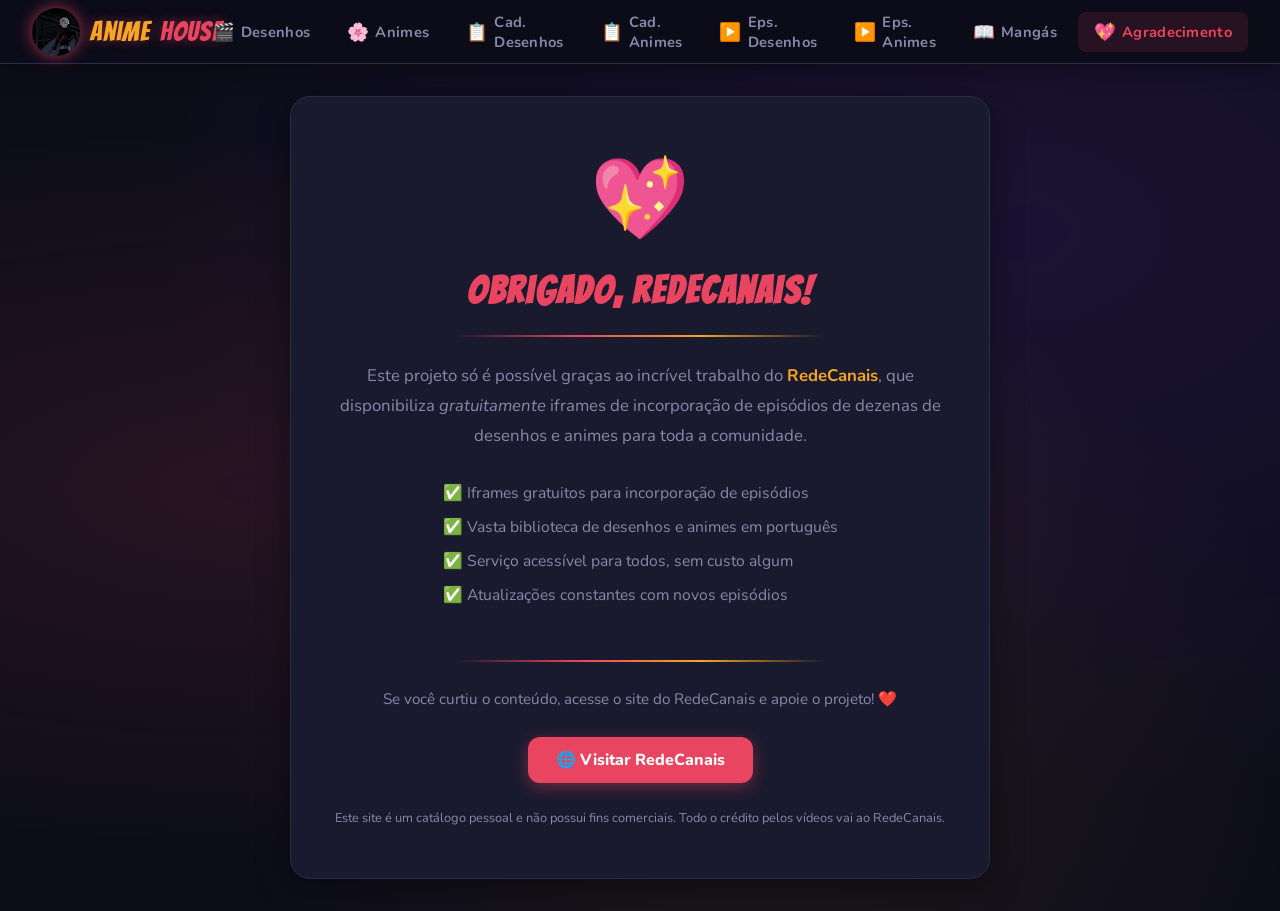
<file: agradecimento.html>
<!DOCTYPE html>
<html lang="pt-BR">
<head>
  <meta charset="UTF-8" />
  <meta name="viewport" content="width=device-width, initial-scale=1.0" />
  <title>Anime House — Agradecimento</title>
  <meta name="description" content="Agradecimento especial ao RedeCanais por disponibilizar iframes gratuitos de desenhos e animes." />
  <link rel="icon" type="image/jpeg" href="assets/red x.jpg" />
  <link rel="stylesheet" href="css/style.css" />
  <style>
    .thanks-bg {
      min-height: calc(100vh - 64px);
      display: flex;
      align-items: center;
      justify-content: center;
      padding: 2rem;
      background:
        radial-gradient(ellipse at 20% 50%, rgba(233,69,96,.12) 0%, transparent 60%),
        radial-gradient(ellipse at 80% 20%, rgba(124,58,237,.12) 0%, transparent 60%),
        radial-gradient(ellipse at 60% 80%, rgba(245,166,35,.08) 0%, transparent 50%);
    }
    .heart-pulse {
      display: inline-block;
      animation: pulse 1.2s ease infinite;
    }
    @keyframes pulse {
      0%, 100% { transform: scale(1); }
      50%       { transform: scale(1.18); }
    }
    .features-list {
      list-style: none;
      margin: 1.5rem 0;
      text-align: left;
      display: inline-block;
    }
    .features-list li {
      padding: 6px 0;
      color: var(--text-muted);
      font-size: .98rem;
    }
    .features-list li::before { content: '✅  '; }
    .divider-gradient {
      height: 2px;
      background: linear-gradient(90deg, transparent, var(--primary), var(--accent), transparent);
      margin: 1.5rem auto;
      width: 60%;
    }
  </style>
</head>
<body>

<!-- NAVBAR -->
<nav class="navbar">
  <div class="navbar-brand">
    <img src="assets/red x.jpg" alt="Mascote" style="height:48px;width:48px;object-fit:cover;border-radius:50%;filter:drop-shadow(0 0 8px rgba(233,69,96,0.7));" />
    <span>Anime</span>House
  </div>
  <ul class="navbar-links" id="navLinks">
    <li><a href="index.html"><span class="nav-icon">🎬</span> Desenhos</a></li>
    <li><a href="animes.html"><span class="nav-icon">🌸</span> Animes</a></li>
    <li><a href="cadastro.html"><span class="nav-icon">📋</span> Cad. Desenhos</a></li>
    <li><a href="cadastro-animes.html"><span class="nav-icon">📋</span> Cad. Animes</a></li>
    <li><a href="desenhos.html"><span class="nav-icon">▶️</span> Eps. Desenhos</a></li>
    <li><a href="anime-episodios.html"><span class="nav-icon">▶️</span> Eps. Animes</a></li>
    <li><a href="mangas.html"><span class="nav-icon">📖</span> Mangás</a></li>
    <li><a href="agradecimento.html"><span class="nav-icon">💖</span> Agradecimento</a></li>
  </ul>
  <button class="navbar-burger" id="navBurger" aria-label="Menu">
    <span></span><span></span><span></span>
  </button>
</nav>

<div class="thanks-bg">
  <div class="thanks-card">
    <div class="big-icon"><span class="heart-pulse">💖</span></div>
    <h2>Obrigado, RedeCanais!</h2>
    <div class="divider-gradient"></div>
    <p>
      Este projeto só é possível graças ao incrível trabalho do
      <strong style="color:var(--accent)">RedeCanais</strong>, que disponibiliza
      <em>gratuitamente</em> iframes de incorporação de episódios de dezenas de
      desenhos e animes para toda a comunidade.
    </p>
    <ul class="features-list">
      <li>Iframes gratuitos para incorporação de episódios</li>
      <li>Vasta biblioteca de desenhos e animes em português</li>
      <li>Serviço acessível para todos, sem custo algum</li>
      <li>Atualizações constantes com novos episódios</li>
    </ul>
    <div class="divider-gradient"></div>
    <p style="font-size:.95rem;">
      Se você curtiu o conteúdo, acesse o site do RedeCanais e apoie o projeto! ❤️
    </p>
    <a class="site-link" href="https://redecanais.ooo" target="_blank" rel="noopener">
      🌐 Visitar RedeCanais
    </a>
    <p style="margin-top:1.5rem;font-size:.8rem;color:var(--text-muted);">
      Este site é um catálogo pessoal e não possui fins comerciais.
      Todo o crédito pelos vídeos vai ao RedeCanais.
    </p>
  </div>
</div>

<script src="js/db.js"></script>
</body>
</html>
</file>
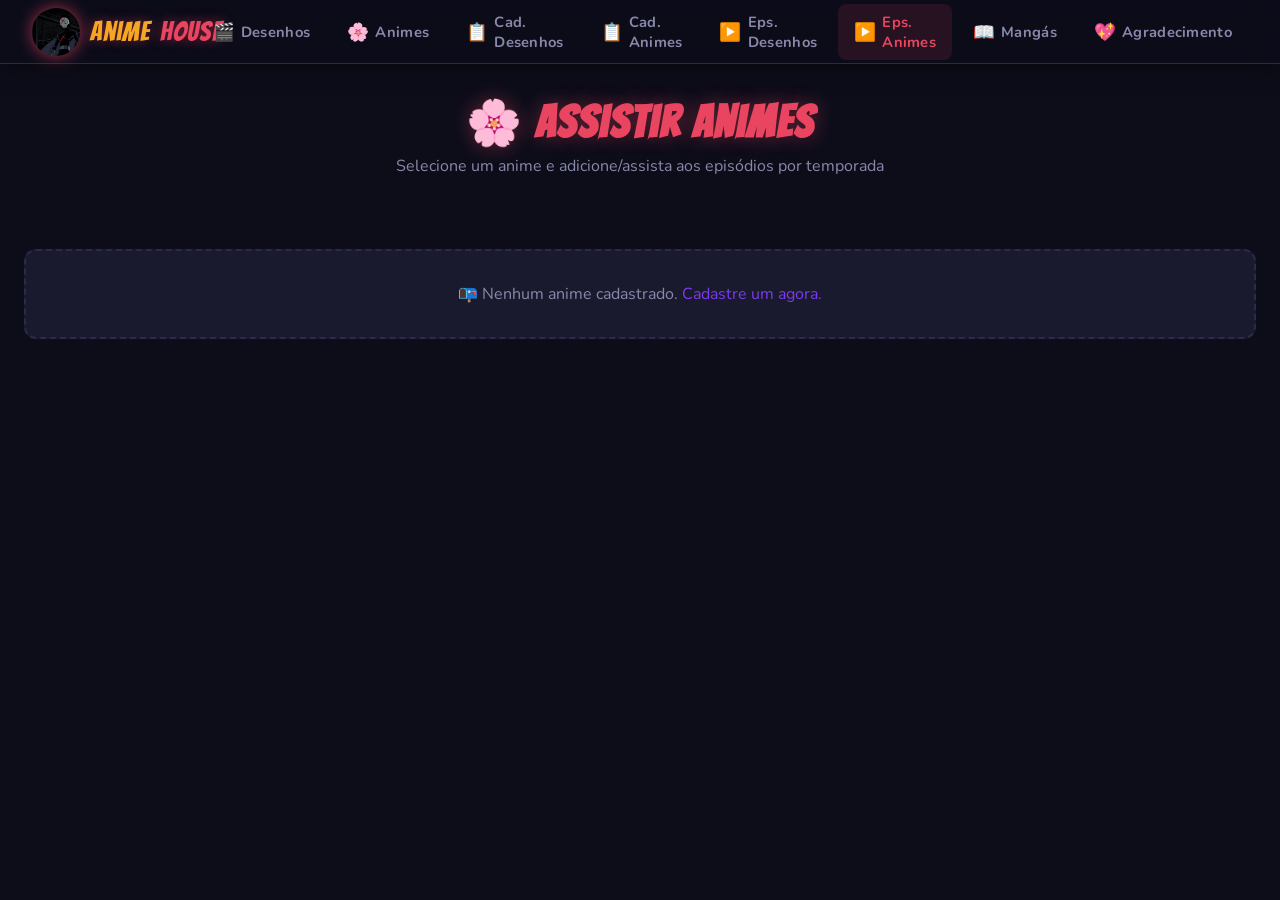
<file: anime-episodios.html>
<!DOCTYPE html>
<html lang="pt-BR">
<head>
  <meta charset="UTF-8" />
  <meta name="viewport" content="width=device-width, initial-scale=1.0" />
  <title>Anime House — Episódios de Animes</title>
  <meta name="description" content="Assista aos episódios dos seus animes favoritos por temporada." />
  <link rel="icon" type="image/jpeg" href="assets/red x.jpg" />
  <link rel="stylesheet" href="css/style.css" />
  <style>
    .cartoon-selector {
      display: flex;
      flex-wrap: wrap;
      gap: .7rem;
      margin-bottom: 2rem;
    }
    .cartoon-pill {
      display: inline-flex;
      align-items: center;
      gap: 8px;
      padding: 8px 16px;
      border-radius: 40px;
      background: var(--bg-card);
      border: 1px solid var(--border);
      cursor: pointer;
      font-weight: 700;
      font-size: .88rem;
      color: var(--text-muted);
      transition: background var(--transition), border-color var(--transition), color var(--transition);
    }
    .cartoon-pill img { width: 26px; height: 26px; border-radius: 50%; object-fit: cover; }
    .cartoon-pill:hover, .cartoon-pill.active {
      background: rgba(124,58,237,0.12);
      border-color: var(--accent2);
      color: #a78bfa;
    }
    .ep-form-row { display: flex; gap: .7rem; flex-wrap: wrap; align-items: flex-end; }
    .ep-form-row .form-group { margin-bottom: 0; flex: 1; min-width: 120px; }
  </style>
</head>
<body>

<!-- NAVBAR -->
<nav class="navbar">
  <div class="navbar-brand">
    <img src="assets/red x.jpg" alt="Mascote" style="height:48px;width:48px;object-fit:cover;border-radius:50%;filter:drop-shadow(0 0 8px rgba(233,69,96,0.7));" />
    <span>Anime</span>House
  </div>
  <ul class="navbar-links" id="navLinks">
    <li><a href="index.html"><span class="nav-icon">🎬</span> Desenhos</a></li>
    <li><a href="animes.html"><span class="nav-icon">🌸</span> Animes</a></li>
    <li><a href="cadastro.html"><span class="nav-icon">📋</span> Cad. Desenhos</a></li>
    <li><a href="cadastro-animes.html"><span class="nav-icon">📋</span> Cad. Animes</a></li>
    <li><a href="desenhos.html"><span class="nav-icon">▶️</span> Eps. Desenhos</a></li>
    <li><a href="anime-episodios.html"><span class="nav-icon">▶️</span> Eps. Animes</a></li>
    <li><a href="mangas.html"><span class="nav-icon">📖</span> Mangás</a></li>
    <li><a href="agradecimento.html"><span class="nav-icon">💖</span> Agradecimento</a></li>
  </ul>
  <button class="navbar-burger" id="navBurger" aria-label="Menu">
    <span></span><span></span><span></span>
  </button>
</nav>

<main class="container">
  <div class="page-header">
    <h1>🌸 Assistir Animes</h1>
    <p>Selecione um anime e adicione/assista aos episódios por temporada</p>
  </div>

  <!-- SELETOR -->
  <div id="animePills" class="cartoon-selector"></div>

  <div id="noAnimeMsg" class="select-cartoon-prompt" style="display:none;">
    🌸 Selecione um anime acima para gerenciar e assistir episódios.
  </div>
  <div id="noAnimeRegistered" class="select-cartoon-prompt" style="display:none;">
    📭 Nenhum anime cadastrado. <a href="cadastro-animes.html" style="color:var(--accent2)">Cadastre um agora.</a>
  </div>

  <div id="episodePanel" style="display:none;">
    <!-- ADICIONAR EPISÓDIO -->
    <div style="background:var(--bg-card);border:1px solid var(--border);border-radius:var(--radius);padding:1.2rem 1.4rem;margin-bottom:1.8rem;">
      <h3 style="font-family:'Bangers',cursive;font-size:1.4rem;color:#a78bfa;margin-bottom:1rem;letter-spacing:1px;">➕ Adicionar Episódio</h3>
      <div class="ep-form-row">
        <div class="form-group">
          <label>Temporada *</label>
          <input id="epSeason" class="form-control" type="number" min="1" value="1" placeholder="1" />
        </div>
        <div class="form-group">
          <label>Nº Episódio *</label>
          <input id="epNumber" class="form-control" type="number" min="1" value="1" placeholder="1" />
        </div>
        <div class="form-group" style="flex:2;min-width:200px;">
          <label>Título (opcional)</label>
          <input id="epTitle" class="form-control" type="text" placeholder="Ex: O Despertar do Ninja" />
        </div>
        <div class="form-group" style="flex:3;min-width:260px;">
          <label>Código de Incorporação (iframe) *</label>
          <input id="epIframe" class="form-control" type="text" placeholder='&lt;iframe src="..."&gt;&lt;/iframe&gt; ou somente a URL' />
        </div>
        <div class="form-group" style="min-width:fit-content;">
          <label>&nbsp;</label>
          <button class="btn btn-accent" id="addEpBtn" style="background:var(--accent2);box-shadow:0 4px 16px rgba(124,58,237,0.35);">Adicionar</button>
        </div>
      </div>
    </div>

    <!-- TEMPORADAS -->
    <div id="seasonsContainer"></div>
  </div>
</main>

<!-- MODAL VER EPISÓDIO -->
<div class="modal-overlay" id="watchModal">
  <div class="modal" style="max-width:860px;">
    <div class="modal-header">
      <h2 id="watchTitle">—</h2>
      <button class="modal-close" id="watchClose">✕</button>
    </div>
    <div id="watchFrame" style="width:100%;aspect-ratio:16/9;border-radius:10px;overflow:hidden;background:#000;"></div>
    <div class="form-actions" style="margin-top:1rem;">
      <button class="btn btn-danger btn-sm" id="watchDeleteBtn">🗑️ Remover Episódio</button>
    </div>
  </div>
</div>

<div id="toast"></div>
<script src="js/db.js"></script>
<script src="js/anime-episodios.js"></script>
</body>
</html>
</file>
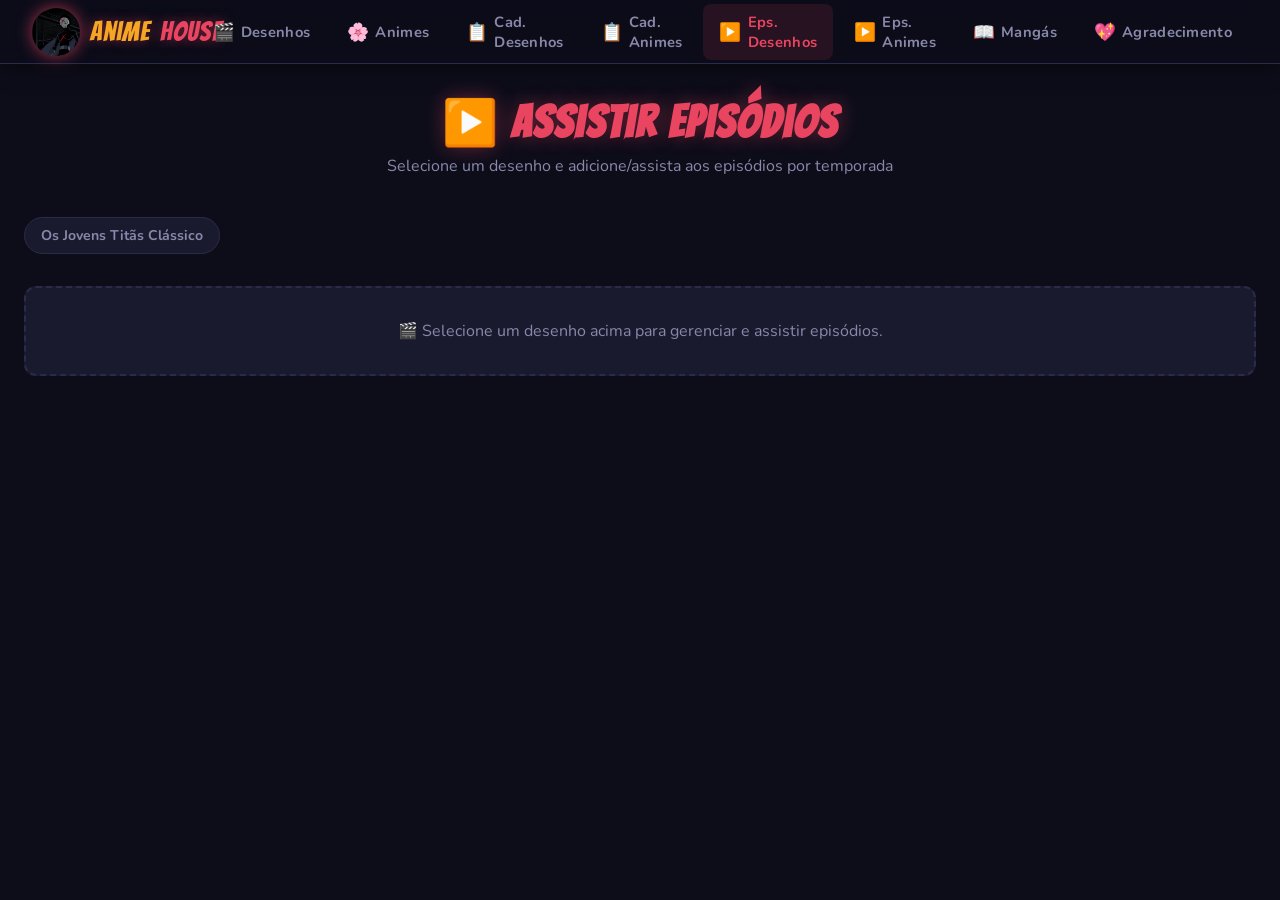
<file: desenhos.html>
<!DOCTYPE html>
<html lang="pt-BR">
<head>
  <meta charset="UTF-8" />
  <meta name="viewport" content="width=device-width, initial-scale=1.0" />
  <title>Anime House — Assistir</title>
  <meta name="description" content="Assista aos episódios dos seus desenhos e animes favoritos por temporada." />
  <link rel="icon" type="image/jpeg" href="assets/red x.jpg" />
  <link rel="stylesheet" href="css/style.css" />
  <style>
    .cartoon-selector {
      display: flex;
      flex-wrap: wrap;
      gap: .7rem;
      margin-bottom: 2rem;
    }
    .cartoon-pill {
      display: inline-flex;
      align-items: center;
      gap: 8px;
      padding: 8px 16px;
      border-radius: 40px;
      background: var(--bg-card);
      border: 1px solid var(--border);
      cursor: pointer;
      font-weight: 700;
      font-size: .88rem;
      color: var(--text-muted);
      transition: background var(--transition), border-color var(--transition), color var(--transition);
    }
    .cartoon-pill img {
      width: 26px; height: 26px; border-radius: 50%; object-fit: cover;
    }
    .cartoon-pill:hover, .cartoon-pill.active {
      background: rgba(233,69,96,0.12);
      border-color: var(--primary);
      color: var(--primary);
    }

    .season-ep-tools {
      display: flex; gap: .7rem; flex-wrap: wrap; margin-bottom: 1.5rem; align-items: center;
    }
    .ep-form-row {
      display: flex; gap: .7rem; flex-wrap: wrap; align-items: flex-end;
    }
    .ep-form-row .form-group { margin-bottom: 0; flex: 1; min-width: 120px; }
  </style>
</head>
<body>

<!-- NAVBAR -->
<nav class="navbar">
  <div class="navbar-brand">
    <img src="assets/red x.jpg" alt="Mascote" style="height:48px;width:48px;object-fit:cover;border-radius:50%;filter:drop-shadow(0 0 8px rgba(233,69,96,0.7));" />
    <span>Anime</span>House
  </div>
  <ul class="navbar-links" id="navLinks">
    <li><a href="index.html"><span class="nav-icon">🎬</span> Desenhos</a></li>
    <li><a href="animes.html"><span class="nav-icon">🌸</span> Animes</a></li>
    <li><a href="cadastro.html"><span class="nav-icon">📋</span> Cad. Desenhos</a></li>
    <li><a href="cadastro-animes.html"><span class="nav-icon">📋</span> Cad. Animes</a></li>
    <li><a href="desenhos.html"><span class="nav-icon">▶️</span> Eps. Desenhos</a></li>
    <li><a href="anime-episodios.html"><span class="nav-icon">▶️</span> Eps. Animes</a></li>
    <li><a href="mangas.html"><span class="nav-icon">📖</span> Mangás</a></li>
    <li><a href="agradecimento.html"><span class="nav-icon">💖</span> Agradecimento</a></li>
  </ul>
  <button class="navbar-burger" id="navBurger" aria-label="Menu">
    <span></span><span></span><span></span>
  </button>
</nav>

<main class="container">
  <div class="page-header">
    <h1>▶️ Assistir Episódios</h1>
    <p>Selecione um desenho e adicione/assista aos episódios por temporada</p>
  </div>

  <!-- SELETOR DE DESENHO -->
  <div id="cartoonPills" class="cartoon-selector"></div>

  <!-- ÁREA PRINCIPAL -->
  <div id="noCartoonMsg" class="select-cartoon-prompt" style="display:none;">
    🎬 Selecione um desenho acima para gerenciar e assistir episódios.
  </div>
  <div id="noCartoonRegistered" class="select-cartoon-prompt" style="display:none;">
    📭 Nenhum desenho cadastrado. <a href="cadastro.html" style="color:var(--primary)">Cadastre um agora.</a>
  </div>

  <div id="episodePanel" style="display:none;">
    <!-- ADICIONAR EPISÓDIO -->
    <div style="background:var(--bg-card);border:1px solid var(--border);border-radius:var(--radius);padding:1.2rem 1.4rem;margin-bottom:1.8rem;">
      <h3 style="font-family:'Bangers',cursive;font-size:1.4rem;color:var(--accent);margin-bottom:1rem;letter-spacing:1px;">➕ Adicionar Episódio</h3>
      <div class="ep-form-row">
        <div class="form-group">
          <label>Temporada *</label>
          <input id="epSeason" class="form-control" type="number" min="1" value="1" placeholder="1" />
        </div>
        <div class="form-group">
          <label>Nº Episódio *</label>
          <input id="epNumber" class="form-control" type="number" min="1" value="1" placeholder="1" />
        </div>
        <div class="form-group" style="flex:2;min-width:200px;">
          <label>Título (opcional)</label>
          <input id="epTitle" class="form-control" type="text" placeholder="Ex: O Começo de Tudo" />
        </div>
        <div class="form-group" style="flex:3;min-width:260px;">
          <label>Código de Incorporação (iframe) *</label>
          <input id="epIframe" class="form-control" type="text" placeholder='&lt;iframe src="..."&gt;&lt;/iframe&gt; ou somente a URL' />
        </div>
        <div class="form-group" style="min-width:fit-content;">
          <label>&nbsp;</label>
          <button class="btn btn-primary" id="addEpBtn">Adicionar</button>
        </div>
      </div>
    </div>

    <!-- TEMPORADAS E EPISÓDIOS -->
    <div id="seasonsContainer"></div>
  </div>
</main>

<!-- MODAL VER EPISÓDIO -->
<div class="modal-overlay" id="watchModal">
  <div class="modal" style="max-width:860px;">
    <div class="modal-header">
      <h2 id="watchTitle">—</h2>
      <button class="modal-close" id="watchClose">✕</button>
    </div>
    <div id="watchFrame" style="width:100%;aspect-ratio:16/9;border-radius:10px;overflow:hidden;background:#000;"></div>
    <div class="form-actions" style="margin-top:1rem;">
      <button class="btn btn-danger btn-sm" id="watchDeleteBtn">🗑️ Remover Episódio</button>
    </div>
  </div>
</div>

<div id="toast"></div>
<script src="js/db.js"></script>
<script src="js/desenhos.js"></script>
</body>
</html>
</file>
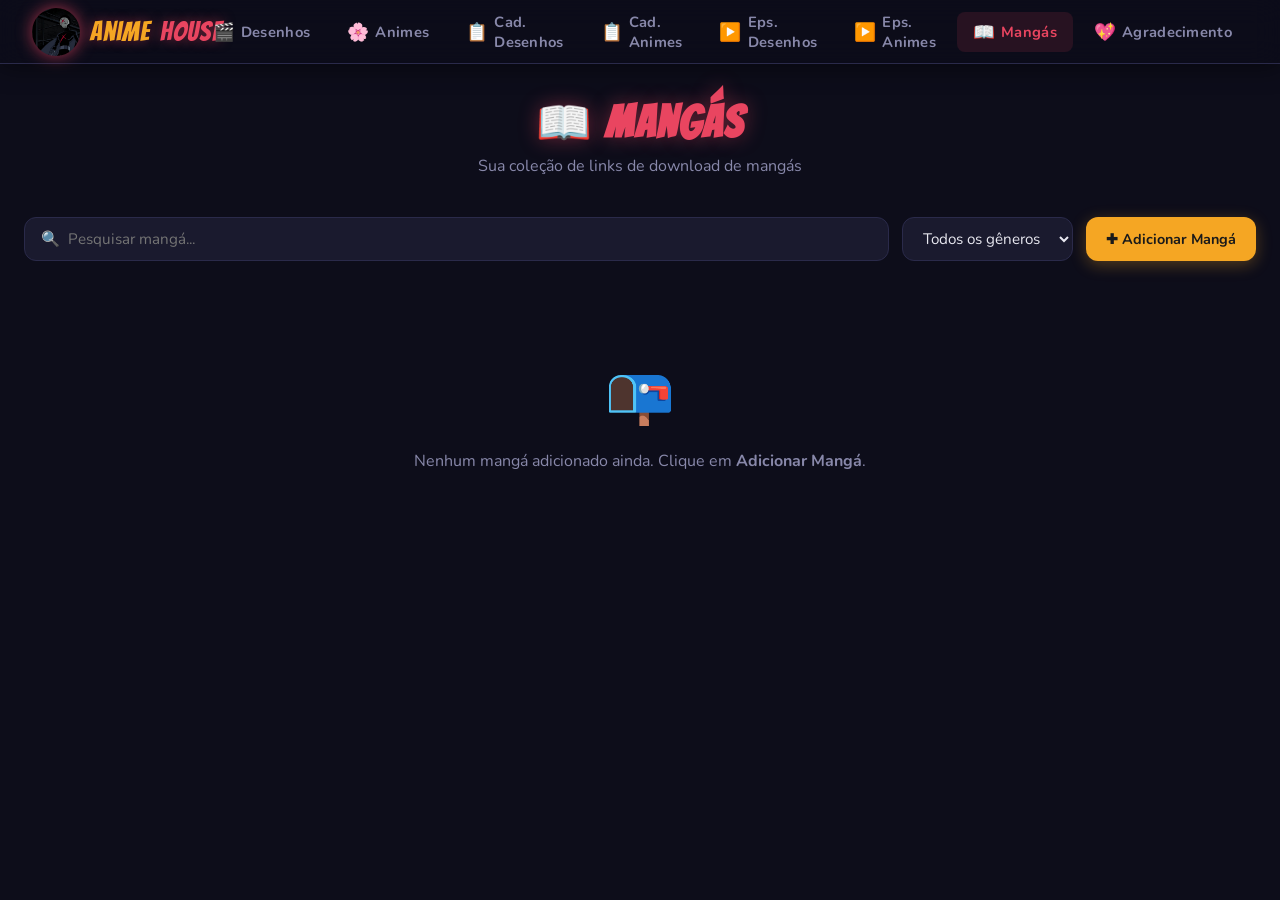
<file: mangas.html>
<!DOCTYPE html>
<html lang="pt-BR">
<head>
  <meta charset="UTF-8" />
  <meta name="viewport" content="width=device-width, initial-scale=1.0" />
  <title>Anime House — Mangás</title>
  <meta name="description" content="Links de download de mangás favoritos." />
  <link rel="icon" type="image/jpeg" href="assets/red x.jpg" />
  <link rel="stylesheet" href="css/style.css" />
</head>
<body>

<!-- NAVBAR -->
<nav class="navbar">
  <div class="navbar-brand">
    <img src="assets/red x.jpg" alt="Mascote" style="height:48px;width:48px;object-fit:cover;border-radius:50%;filter:drop-shadow(0 0 8px rgba(233,69,96,0.7));" />
    <span>Anime</span>House
  </div>
  <ul class="navbar-links" id="navLinks">
    <li><a href="index.html"><span class="nav-icon">🎬</span> Desenhos</a></li>
    <li><a href="animes.html"><span class="nav-icon">🌸</span> Animes</a></li>
    <li><a href="cadastro.html"><span class="nav-icon">📋</span> Cad. Desenhos</a></li>
    <li><a href="cadastro-animes.html"><span class="nav-icon">📋</span> Cad. Animes</a></li>
    <li><a href="desenhos.html"><span class="nav-icon">▶️</span> Eps. Desenhos</a></li>
    <li><a href="anime-episodios.html"><span class="nav-icon">▶️</span> Eps. Animes</a></li>
    <li><a href="mangas.html"><span class="nav-icon">📖</span> Mangás</a></li>
    <li><a href="agradecimento.html"><span class="nav-icon">💖</span> Agradecimento</a></li>
  </ul>
  <button class="navbar-burger" id="navBurger" aria-label="Menu">
    <span></span><span></span><span></span>
  </button>
</nav>

<main class="container">
  <div class="page-header">
    <h1>📖 Mangás</h1>
    <p>Sua coleção de links de download de mangás</p>
  </div>

  <div class="search-bar">
    <input id="searchInput" type="text" placeholder="🔍  Pesquisar mangá..." />
    <select id="filterGenero">
      <option value="">Todos os gêneros</option>
    </select>
    <button class="btn btn-accent" id="addMangaBtn">✚ Adicionar Mangá</button>
  </div>

  <div id="mangaList" class="manga-list"></div>
  <div id="emptyState" class="empty-state" style="display:none;">
    <div class="empty-icon">📭</div>
    <p>Nenhum mangá adicionado ainda. Clique em <strong>Adicionar Mangá</strong>.</p>
  </div>
</main>

<!-- MODAL ADD/EDIT -->
<div class="modal-overlay" id="mangaModal">
  <div class="modal">
    <div class="modal-header">
      <h2 id="mangaFormTitle">Adicionar Mangá</h2>
      <button class="modal-close" id="mangaClose">✕</button>
    </div>
    <form id="mangaForm" novalidate>
      <input type="hidden" id="mangaId" />
      <div class="form-group">
        <label for="mangaNome">Título do Mangá *</label>
        <input id="mangaNome" class="form-control" type="text" placeholder="Ex: One Piece" required />
      </div>
      <div class="form-group">
        <label for="mangaAutor">Autor</label>
        <input id="mangaAutor" class="form-control" type="text" placeholder="Ex: Eiichiro Oda" />
      </div>
      <div class="form-group">
        <label for="mangaGenero">Gênero</label>
        <input id="mangaGenero" class="form-control" type="text" placeholder="Ex: Ação, Aventura" />
      </div>
      <div class="form-group">
        <label for="mangaLink">Link de Download *</label>
        <input id="mangaLink" class="form-control" type="url" placeholder="https://..." required />
      </div>
      <div class="form-group">
        <label for="mangaNota">Observações</label>
        <textarea id="mangaNota" class="form-control" rows="3" placeholder="Volume/capítulo, qualidade, etc."></textarea>
      </div>
      <div class="form-actions">
        <button type="button" class="btn btn-ghost" id="mangaCancelBtn">Cancelar</button>
        <button type="submit" class="btn btn-accent" id="mangaSaveBtn">💾 Salvar</button>
      </div>
    </form>
  </div>
</div>

<div id="toast"></div>
<script src="js/db.js"></script>
<script src="js/mangas.js"></script>
</body>
</html>
</file>
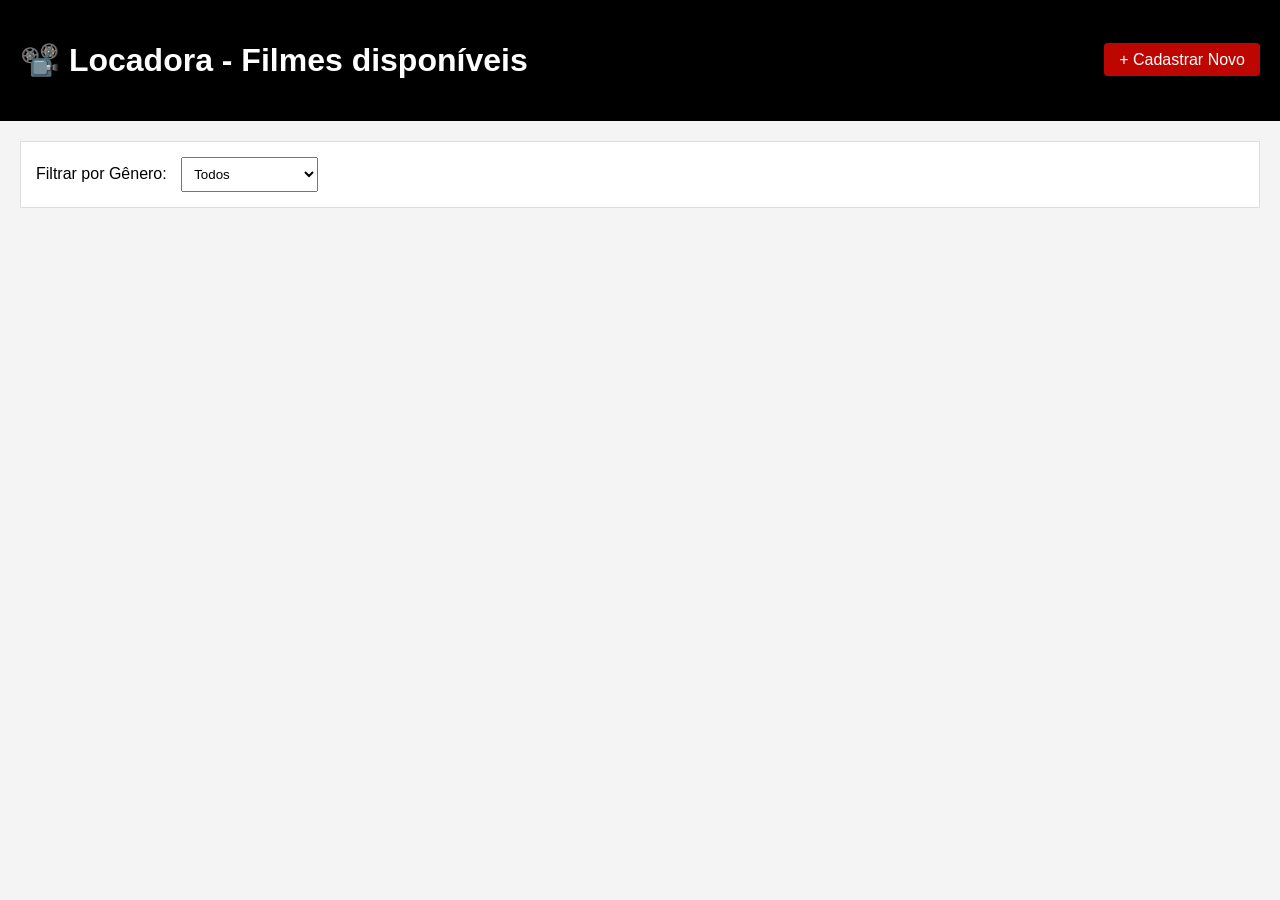
<file: Locadora de filmes/locadora.html>
<!DOCTYPE html>
<html lang="en">
<head>
    <meta charset="UTF-8">
    <meta name="viewport" content="width=device-width, initial-scale=1.0">
    <title>Locadora - Home</title>
    <link rel="stylesheet" href="style2.css">
</head>
<body>
    <header>
        <h1>📽️ Locadora - Filmes disponíveis</h1>
        <div class="espaco">
            <a href="index.html">+ Cadastrar Novo</a>
        </div>
    </header>

    <main>
        <div class="filtro">
            <label for="genero">Filtrar por Gênero:</label>
            <select id="genero" onchange="filtrarPorGenero()">
                <option value="todos">Todos</option>
                <option value="Ação">Ação</option>
                <option value="Comédia">Comédia</option>
                <option value="Drama">Drama</option>
                <option value="Terror">Terror</option>
                <option value="Ficção">Ficção Científica</option>
                <option value="Romance">Romance</option>
            </select>
        </div>

        <div id="cards-container" class="cards-container"></div>
    </main>

    <script src="script2.js"></script>

</body>
</html>
</file>
<file: css/style.css>
/* ===== FONTES ===== */
@import url('https://fonts.googleapis.com/css2?family=Bangers&family=Nunito:wght@400;600;700;800;900&display=swap');

/* ===== VARIÁVEIS ===== */
:root {
  --bg-dark:       #0d0d1a;
  --bg-card:       #1a1a2e;
  --bg-surface:    #16213e;
  --primary:       #e94560;
  --primary-hover: #c93050;
  --accent:        #f5a623;
  --accent2:       #7c3aed;
  --text-main:     #e8e8f0;
  --text-muted:    #8888aa;
  --border:        #2a2a4a;
  --success:       #22c55e;
  --danger:        #ef4444;
  --radius:        12px;
  --shadow:        0 8px 32px rgba(0,0,0,0.45);
  --transition:    0.22s ease;
}

/* ===== RESET ===== */
*, *::before, *::after { box-sizing: border-box; margin: 0; padding: 0; }
html { scroll-behavior: smooth; }

body {
  font-family: 'Nunito', sans-serif;
  background: var(--bg-dark);
  color: var(--text-main);
  min-height: 100vh;
}

a { color: inherit; text-decoration: none; }
img { display: block; max-width: 100%; }
input, textarea, select, button { font-family: inherit; }

/* ===== SCROLLBAR ===== */
::-webkit-scrollbar { width: 8px; }
::-webkit-scrollbar-track { background: var(--bg-dark); }
::-webkit-scrollbar-thumb { background: var(--primary); border-radius: 4px; }

/* ===== NAVBAR ===== */
.navbar {
  position: sticky;
  top: 0;
  z-index: 1000;
  display: flex;
  align-items: center;
  justify-content: space-between;
  padding: 0 2rem;
  height: 64px;
  background: rgba(13,13,26,0.92);
  backdrop-filter: blur(14px);
  border-bottom: 1px solid var(--border);
  box-shadow: 0 2px 24px rgba(0,0,0,0.5);
}

.navbar-brand {
  display: flex;
  align-items: center;
  gap: 10px;
  font-family: 'Bangers', cursive;
  font-size: 1.7rem;
  letter-spacing: 1px;
  color: var(--primary);
  text-shadow: 0 0 12px rgba(233,69,96,0.5);
}

.navbar-brand span { color: var(--accent); }

.navbar-links {
  display: flex;
  align-items: center;
  gap: 0.3rem;
  list-style: none;
}

.navbar-links a {
  display: flex;
  align-items: center;
  gap: 6px;
  padding: 8px 16px;
  border-radius: 8px;
  font-weight: 700;
  font-size: 0.92rem;
  color: var(--text-muted);
  transition: background var(--transition), color var(--transition);
  letter-spacing: 0.3px;
}

.navbar-links a:hover,
.navbar-links a.active {
  background: rgba(233,69,96,0.12);
  color: var(--primary);
}

.navbar-links a .nav-icon { font-size: 1.1rem; }

.navbar-burger {
  display: none;
  flex-direction: column;
  gap: 5px;
  cursor: pointer;
  background: none;
  border: none;
  padding: 4px;
}
.navbar-burger span {
  display: block;
  width: 25px;
  height: 2px;
  background: var(--text-main);
  border-radius: 2px;
  transition: var(--transition);
}

@media (max-width: 768px) {
  .navbar-burger { display: flex; }
  .navbar-links {
    display: none;
    flex-direction: column;
    align-items: flex-start;
    position: absolute;
    top: 64px;
    left: 0; right: 0;
    background: var(--bg-dark);
    padding: 1rem;
    border-bottom: 1px solid var(--border);
    gap: 0.2rem;
  }
  .navbar-links.open { display: flex; }
  .navbar-links a { width: 100%; }
}

/* ===== CONTAINER ===== */
.container {
  max-width: 1300px;
  margin: 0 auto;
  padding: 2rem 1.5rem;
}

/* ===== PAGE HEADER ===== */
.page-header {
  text-align: center;
  margin-bottom: 2.5rem;
}
.page-header h1 {
  font-family: 'Bangers', cursive;
  font-size: 2.8rem;
  letter-spacing: 2px;
  color: var(--primary);
  text-shadow: 0 0 20px rgba(233,69,96,0.4);
}
.page-header p {
  color: var(--text-muted);
  margin-top: 0.4rem;
  font-size: 1rem;
}

/* ===== SEARCH & FILTER BAR ===== */
.search-bar {
  display: flex;
  flex-wrap: wrap;
  gap: 0.8rem;
  margin-bottom: 2rem;
}

.search-bar input,
.search-bar select {
  padding: 10px 16px;
  border-radius: var(--radius);
  border: 1px solid var(--border);
  background: var(--bg-card);
  color: var(--text-main);
  font-size: 0.95rem;
  outline: none;
  transition: border-color var(--transition);
}
.search-bar input { flex: 1; min-width: 200px; }
.search-bar input:focus,
.search-bar select:focus { border-color: var(--primary); }
.search-bar select option { background: var(--bg-card); }

/* ===== BOTÕES ===== */
.btn {
  display: inline-flex;
  align-items: center;
  gap: 6px;
  padding: 10px 20px;
  border-radius: var(--radius);
  font-weight: 700;
  font-size: 0.9rem;
  cursor: pointer;
  border: none;
  transition: transform var(--transition), box-shadow var(--transition), background var(--transition);
}
.btn:active { transform: scale(0.97); }

.btn-primary {
  background: var(--primary);
  color: #fff;
  box-shadow: 0 4px 16px rgba(233,69,96,0.35);
}
.btn-primary:hover { background: var(--primary-hover); box-shadow: 0 6px 20px rgba(233,69,96,0.5); }

.btn-accent {
  background: var(--accent);
  color: #1a1a1a;
  box-shadow: 0 4px 16px rgba(245,166,35,0.3);
}
.btn-accent:hover { background: #e09510; }

.btn-sm {
  padding: 6px 12px;
  font-size: 0.82rem;
  border-radius: 8px;
}

.btn-danger { background: var(--danger); color: #fff; }
.btn-danger:hover { background: #c53030; }

.btn-success { background: var(--success); color: #fff; }
.btn-success:hover { background: #16a34a; }

.btn-ghost {
  background: transparent;
  border: 1px solid var(--border);
  color: var(--text-muted);
}
.btn-ghost:hover { border-color: var(--primary); color: var(--primary); }

/* ===== CARDS GRID ===== */
.cards-grid {
  display: grid;
  grid-template-columns: repeat(auto-fill, minmax(200px, 1fr));
  gap: 1.5rem;
}

.card {
  background: var(--bg-card);
  border-radius: var(--radius);
  border: 1px solid var(--border);
  overflow: hidden;
  transition: transform var(--transition), box-shadow var(--transition), border-color var(--transition);
  cursor: pointer;
}
.card:hover {
  transform: translateY(-6px);
  box-shadow: var(--shadow);
  border-color: var(--primary);
}

.card-cover {
  width: 100%;
  aspect-ratio: 3/4;
  object-fit: cover;
  background: var(--bg-surface);
}
.card-cover-placeholder {
  width: 100%;
  aspect-ratio: 3/4;
  background: linear-gradient(135deg, var(--bg-surface) 0%, var(--accent2) 100%);
  display: flex;
  align-items: center;
  justify-content: center;
  font-size: 3.5rem;
}

.card-body {
  padding: 0.9rem 1rem;
}
.card-title {
  font-weight: 800;
  font-size: 0.98rem;
  color: var(--text-main);
  white-space: nowrap;
  overflow: hidden;
  text-overflow: ellipsis;
}
.card-meta {
  font-size: 0.8rem;
  color: var(--text-muted);
  margin-top: 4px;
  display: flex;
  flex-direction: column;
  gap: 2px;
}
.card-badge {
  display: inline-block;
  margin-top: 6px;
  padding: 2px 8px;
  border-radius: 20px;
  background: rgba(233,69,96,0.15);
  color: var(--primary);
  font-size: 0.74rem;
  font-weight: 700;
}

/* ===== TABELA (CADASTRO) ===== */
.table-wrapper {
  overflow-x: auto;
  border-radius: var(--radius);
  border: 1px solid var(--border);
}
table {
  width: 100%;
  border-collapse: collapse;
  background: var(--bg-card);
}
th {
  background: var(--bg-surface);
  color: var(--text-muted);
  font-size: 0.8rem;
  text-transform: uppercase;
  letter-spacing: 0.5px;
  padding: 12px 16px;
  text-align: left;
  border-bottom: 1px solid var(--border);
}
td {
  padding: 12px 16px;
  border-bottom: 1px solid var(--border);
  font-size: 0.9rem;
  vertical-align: middle;
}
tr:last-child td { border-bottom: none; }
tr:hover td { background: rgba(255,255,255,0.03); }

.td-cover {
  width: 48px;
  height: 64px;
  object-fit: cover;
  border-radius: 6px;
  background: var(--bg-surface);
}

/* ===== MODAL ===== */
.modal-overlay {
  display: none;
  position: fixed;
  inset: 0;
  background: rgba(0,0,0,0.75);
  z-index: 2000;
  align-items: center;
  justify-content: center;
}
.modal-overlay.open { display: flex; }
.modal {
  background: var(--bg-card);
  border: 1px solid var(--border);
  border-radius: 16px;
  padding: 2rem;
  width: 100%;
  max-width: 520px;
  max-height: 90vh;
  overflow-y: auto;
  box-shadow: var(--shadow);
  animation: slideUp 0.25s ease;
}
@keyframes slideUp {
  from { transform: translateY(32px); opacity: 0; }
  to   { transform: translateY(0);    opacity: 1; }
}
.modal-header {
  display: flex;
  align-items: center;
  justify-content: space-between;
  margin-bottom: 1.5rem;
}
.modal-header h2 {
  font-family: 'Bangers', cursive;
  font-size: 1.8rem;
  letter-spacing: 1px;
  color: var(--primary);
}
.modal-close {
  background: none;
  border: none;
  color: var(--text-muted);
  font-size: 1.5rem;
  cursor: pointer;
  line-height: 1;
  transition: color var(--transition);
}
.modal-close:hover { color: var(--danger); }

/* ===== FORMULÁRIO ===== */
.form-group {
  margin-bottom: 1.1rem;
}
.form-group label {
  display: block;
  font-size: 0.85rem;
  font-weight: 700;
  color: var(--text-muted);
  margin-bottom: 6px;
  text-transform: uppercase;
  letter-spacing: 0.4px;
}
.form-control {
  width: 100%;
  padding: 10px 14px;
  border-radius: var(--radius);
  border: 1px solid var(--border);
  background: var(--bg-surface);
  color: var(--text-main);
  font-size: 0.95rem;
  outline: none;
  transition: border-color var(--transition);
}
.form-control:focus { border-color: var(--primary); }
.form-control::placeholder { color: var(--text-muted); }

.form-actions {
  display: flex;
  gap: 0.8rem;
  justify-content: flex-end;
  margin-top: 1.5rem;
}

/* ===== EPISÓDIOS ===== */
.season-section {
  margin-bottom: 2rem;
  background: var(--bg-card);
  border: 1px solid var(--border);
  border-radius: var(--radius);
  overflow: hidden;
}
.season-header {
  display: flex;
  align-items: center;
  justify-content: space-between;
  padding: 1rem 1.4rem;
  background: var(--bg-surface);
  cursor: pointer;
  user-select: none;
  transition: background var(--transition);
}
.season-header:hover { background: rgba(233,69,96,0.08); }
.season-header h3 {
  font-family: 'Bangers', cursive;
  font-size: 1.4rem;
  letter-spacing: 1px;
  color: var(--accent);
}
.season-chevron { font-size: 1.1rem; color: var(--text-muted); transition: transform var(--transition); }
.season-header.open .season-chevron { transform: rotate(180deg); }

.episodes-grid {
  display: none;
  grid-template-columns: repeat(auto-fill, minmax(260px, 1fr));
  gap: 1.2rem;
  padding: 1.2rem 1.4rem;
}
.episodes-grid.open { display: grid; }

.episode-card {
  background: var(--bg-surface);
  border: 1px solid var(--border);
  border-radius: var(--radius);
  overflow: hidden;
  transition: border-color var(--transition);
}
.episode-card:hover { border-color: var(--accent); }

.episode-card iframe {
  width: 100%;
  aspect-ratio: 16/9;
  border: none;
  display: block;
}

.episode-label {
  padding: 8px 12px;
  font-size: 0.82rem;
  font-weight: 700;
  color: var(--text-muted);
  display: flex;
  align-items: center;
  gap: 6px;
}

/* ===== MANGA CARDS ===== */
.manga-list {
  display: flex;
  flex-direction: column;
  gap: 1rem;
}
.manga-item {
  background: var(--bg-card);
  border: 1px solid var(--border);
  border-radius: var(--radius);
  padding: 1rem 1.4rem;
  display: flex;
  align-items: center;
  justify-content: space-between;
  gap: 1rem;
  transition: border-color var(--transition), transform var(--transition);
}
.manga-item:hover { border-color: var(--accent2); transform: translateX(4px); }
.manga-info { flex: 1; }
.manga-info h3 { font-size: 1rem; font-weight: 800; }
.manga-info p { font-size: 0.82rem; color: var(--text-muted); margin-top: 2px; }
.manga-actions { display: flex; gap: 0.5rem; flex-shrink: 0; }

/* ===== EMPTY STATE ===== */
.empty-state {
  text-align: center;
  padding: 4rem 1rem;
  color: var(--text-muted);
}
.empty-state .empty-icon { font-size: 3.5rem; margin-bottom: 1rem; }
.empty-state p { font-size: 1rem; }

/* ===== THANK YOU PAGE ===== */
.thanks-card {
  max-width: 700px;
  margin: 0 auto;
  background: var(--bg-card);
  border: 1px solid var(--border);
  border-radius: 20px;
  padding: 3rem 2.5rem;
  text-align: center;
  box-shadow: var(--shadow);
}
.thanks-card .big-icon { font-size: 5rem; margin-bottom: 1rem; }
.thanks-card h2 {
  font-family: 'Bangers', cursive;
  font-size: 2.4rem;
  color: var(--primary);
  letter-spacing: 2px;
  margin-bottom: 1rem;
}
.thanks-card p {
  color: var(--text-muted);
  line-height: 1.8;
  font-size: 1.05rem;
}
.thanks-card a.site-link {
  display: inline-block;
  margin-top: 1.5rem;
  padding: 12px 28px;
  background: var(--primary);
  color: #fff;
  border-radius: var(--radius);
  font-weight: 800;
  font-size: 1rem;
  box-shadow: 0 4px 16px rgba(233,69,96,0.4);
  transition: background var(--transition);
}
.thanks-card a.site-link:hover { background: var(--primary-hover); }

/* ===== TOAST ===== */
#toast {
  position: fixed;
  bottom: 1.5rem;
  right: 1.5rem;
  z-index: 9999;
  display: flex;
  flex-direction: column;
  gap: 0.5rem;
}
.toast-item {
  padding: 12px 20px;
  border-radius: var(--radius);
  font-weight: 700;
  font-size: 0.9rem;
  color: #fff;
  box-shadow: var(--shadow);
  animation: toastIn 0.3s ease;
}
.toast-item.success { background: var(--success); }
.toast-item.error   { background: var(--danger); }
.toast-item.info    { background: var(--accent2); }
@keyframes toastIn {
  from { opacity: 0; transform: translateX(24px); }
  to   { opacity: 1; transform: translateX(0); }
}

/* ===== MISC ===== */
.divider {
  height: 1px;
  background: var(--border);
  margin: 1.5rem 0;
}
.badge-pill {
  display: inline-block;
  padding: 3px 10px;
  border-radius: 20px;
  font-size: 0.76rem;
  font-weight: 700;
}
.badge-accent { background: rgba(245,166,35,0.15); color: var(--accent); }
.badge-purple { background: rgba(124,58,237,0.15); color: #a78bfa; }

.select-cartoon-prompt {
  padding: 2rem;
  text-align: center;
  background: var(--bg-card);
  border-radius: var(--radius);
  border: 2px dashed var(--border);
  color: var(--text-muted);
  font-size: 1rem;
}
</file>
<file: Locadora de filmes/style2.css>
body {
    background-color: #f4f4f4;
    margin: 0;
    font-family: Arial;
}

header {
    background: black;
    color: white;
    padding: 20px;
    display: flex;
    justify-content: space-between;
    align-items: center;
}

header a {
    background: rgb(190, 6, 0);
    color: white;
    padding: 8px 15px;
    text-decoration: none;
    border-radius: 4px;
}

main {
    padding: 20px;
}

.filtro {
    background: white;
    padding: 15px;
    margin-bottom: 20px;
    border: 1px solid #ddd;
}

.filtro select {
    padding: 8px;
    margin-left: 10px;
}

.cards-container {
    display: grid;
    grid-template-columns: repeat(auto-fill, minmax(200px, 1fr));
    gap: 20px;
}

.card {
    background: white;
    border: 3px #000000;
    border-radius: 8px;
    padding: 10px;
    box-shadow: 2px 2px 5px rgba(0,0,0,0.2);
}

.card img {
    width: 100%;
    height: 200px;
}

.card h3 {
    font-size: 16px;
    margin: 10px 0;
}

.card p {
    font-size: 13px;
    margin: 5px 0;
}
</file>
